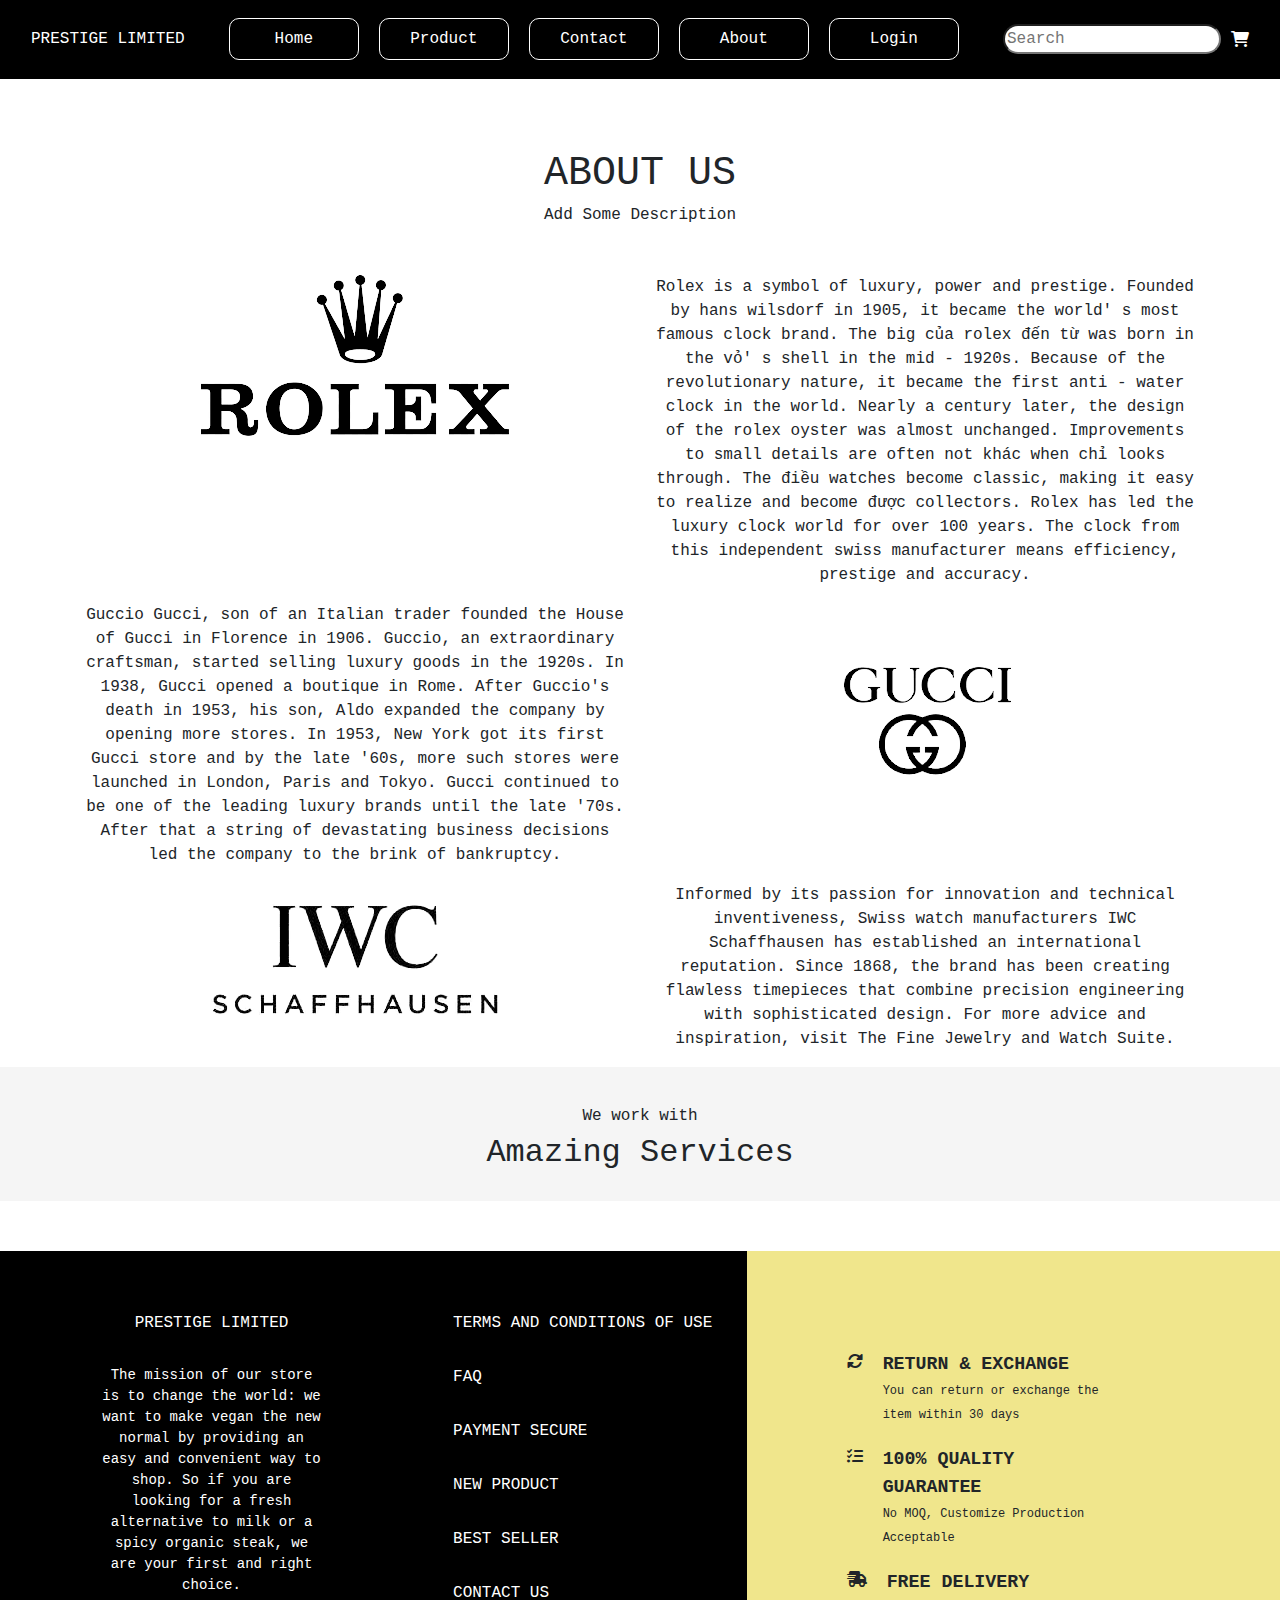
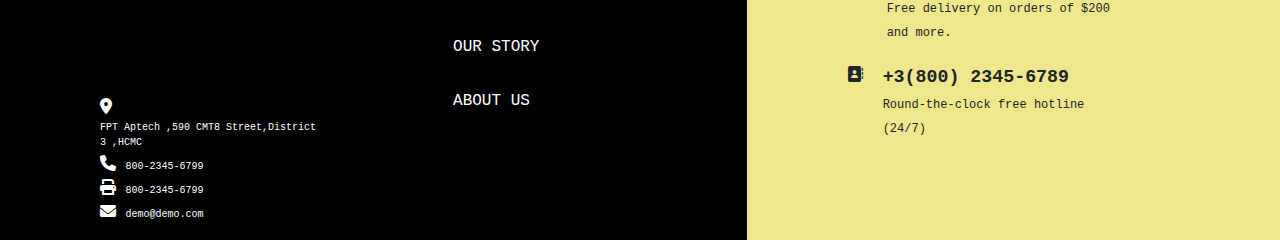
<file: about.html>
<!DOCTYPE html>
<html lang="en">
<head>
    <meta charset="UTF-8">
    <meta http-equiv="X-UA-Compatible" content="IE=edge">
    <meta name="viewport" content="width=device-width, initial-scale=1.0">
    <title>Prestige Limited</title>
    <link rel="stylesheet" href="./style.css">
    <link rel="stylesheet" href="https://cdn.jsdelivr.net/npm/bootstrap@4.0.0/dist/css/bootstrap.min.css" integrity="sha384-Gn5384xqQ1aoWXA+058RXPxPg6fy4IWvTNh0E263XmFcJlSAwiGgFAW/dAiS6JXm" crossorigin="anonymous">
    <script src="https://code.jquery.com/jquery-3.6.0.min.js" integrity="sha256-/xUj+3OJU5yExlq6GSYGSHk7tPXikynS7ogEvDej/m4=" crossorigin="anonymous"></script>
    <script async src="https://www.googletagmanager.com/gtag/js?id=UA-179085454-1"></script>
    <link rel="stylesheet"href="https://unpkg.com/swiper/swiper-bundle.min.css"/>
    <script type="text/javascript" src="./app.js"></script> 
    <link rel="stylesheet" href="https://cdnjs.cloudflare.com/ajax/libs/font-awesome/6.0.0/css/all.min.css" integrity="sha512-9usAa10IRO0HhonpyAIVpjrylPvoDwiPUiKdWk5t3PyolY1cOd4DSE0Ga+ri4AuTroPR5aQvXU9xC6qOPnzFeg==" crossorigin="anonymous" referrerpolicy="no-referrer" />
</head>
<style>
    .about{
        margin-top: 150px;
        text-align: center;
        margin-bottom: 50px;
    }
    .addsome{
        margin-bottom: 50px;
    }
    .amazing1{
        padding-top: 40px;
        padding-bottom: 20px;
        width: 100%;
        background-color: #f5f5f5;
    }
</style>
<body>
    <!--header nav-->
    <nav class="navbar navbar-expand-lg navbar-dark navbar-fixed-top">
        <div class="container-fluid">
          <a href="index.html">
            <!-- <img src="./img/download__3_-removebg-preview.png" alt="slected.png" width="150" height="80"
            class="d-inline-block align-text-top "> -->
            <div class="logo">
                Prestige Limited
            </div>
          </a>
          
          <div class="collapse navbar-collapse "  id="navbarSupportedContent">
            <ul class="navbar-nav">
              <li class="nav-item ">
                <a class="nav-link active " aria-current="page" href="./index.html">Home</a>
              </li>
              <li class="nav-item">
                <a href="./product.html" class="nav-link">Product</a>
                <ul class="dropdown">
                  <li class="parent-padding">
                    <a href="">Women Watches</a>
                    <ul class="parent-items">
                      <li class="child-items"><a href="./ROLEX.html">Rolex</a></li>
                          <li class="child-items"><a href="./GUCCI.html">Gucci</a></li>
                          <li class="child-items"><a href="./IWC.html">IWC</a></li>
                    </ul>
                  </li>
                  
                  <li class="parent-padding">
                    <a href="">Men Watches</a>
                    <ul class="parent-items">
                      <li class="child-items"><a href="./ROLEX.html">Rolex</a></li>
                          <li class="child-items"><a href="./GUCCI.html">Gucci</a></li>
                          <li class="child-items"><a href="./IWC.html">IWC</a></li>
                    </ul>
                  </li>
                </ul>
              </li>
              <li class="nav-item">
                <a class="nav-link" href="./contact.html">Contact</a>
              </li>
              <li class="nav-item">
                <a class="nav-link" href="./about.html">About</a>
              </li>
              <li class="nav-item">
                <a class="nav-link" href="./login.html">Login</a>
              </li>
              
            </ul>
            <div class="nav-item searching-bar ms-auto">
                <input type="text" class="searching-round" placeholder="Search">
            </div>
            <span class="fas fa-shopping-cart my-cart-icon" id="cart-icon" style="color: white"></span>
            <div class="cart">
              <div class="cart-title">Your Cart</div>
              <div class="cart-content">
              </div>
              <div class="total">
                <div class="total-title">Total</div>
                <div class="total-price">$0</div>
              <button type="button" class="btn-buy">Buy Now</button>
              <i class="fa-solid fa-xmark" id="close-cart" ></i>
              </div>
            </div> 
          </div>
        </div>
      </nav>
      <!--about us-->
      <div class="about">
          <h1>ABOUT US</h1>
          <h6 class="addsome">Add Some Description</h6>
          <div class="container">
              <div class="row">
                <div class="col-sm-6">
                    <img src="./img/download__2_-removebg-preview.png" alt="">
                </div>
                <div class="col-sm-6">
                      <p>Rolex is a symbol of luxury, power and prestige. Founded by hans wilsdorf in 1905, it became the world' s most famous clock brand.
                           The big của rolex đến từ was born in the vỏ' s shell in the mid - 1920s. Because of the revolutionary nature, it became the first anti 
                           - water clock in the world. Nearly a century later, the design of the rolex oyster was almost unchanged. Improvements to small details are
                            often not khác when chỉ looks through. The điều watches become classic, making it easy to realize and become được collectors. Rolex has led 
                            the luxury clock world for over 100 years. 
                          The clock from this independent swiss manufacturer means efficiency, prestige and accuracy.</p>
                </div>
              </div>
          </div>
          <div class="container">
            <div class="row">
              
              <div class="col-sm-6">
                    <p>
                        Guccio Gucci, son of an Italian trader founded the House of Gucci in Florence in 1906.
                         Guccio, an extraordinary craftsman, started selling luxury goods in the 1920s. 
                         In 1938, Gucci opened a boutique in Rome. After Guccio's death in 1953, his son,
                          Aldo expanded the company by opening more stores. In 1953, New York got its first Gucci store 
                          and by the late '60s, more such stores were launched in London, Paris and Tokyo. Gucci continued 
                          to be one of the leading luxury brands until the late '70s.
                         After that a string of devastating business decisions led the company to the brink of bankruptcy.</p>
              </div>
              <div class="col-sm-6">
                <img src="./img/download-removebg-preview (1).png" alt="">
            </div>
            </div>
            
        </div>
        <div class="container">
            <div class="row">
              <div class="col-sm-6">
                  <img src="./img/download-removebg-preview.png" alt="">
              </div>
              <div class="col-sm-6">
                    <p>Informed by its passion for innovation and technical inventiveness, Swiss watch 
                        manufacturers IWC Schaffhausen has established an international reputation. 
                        Since 1868, the brand has been creating flawless timepieces that combine precision 
                        engineering with sophisticated design. 
                        For more advice and inspiration, visit The Fine Jewelry and Watch Suite.</p>
              </div>
            </div>
        </div>
        <div class="amazing1"> 
            <h6>We work with</h6>
            <h2>Amazing Services</h2>
        </div>
      </div>
      <!--footer-->
      <div class="footer">
        <div class="container-fluid">
          <div class="row"> 
            <div class="col-7 change-bg">
                <div class="row ">
                    <div class="col-7">
                        <div class="content-container">
                            <div class="logo-container">
                              <div class="logo">Prestige Limited</div>
                              <div class="underlogo-text">
                                The mission of our store is to change the world: we want to make vegan the new normal by providing an easy and convenient way to shop. So if you are looking for a fresh alternative to milk or a spicy organic steak, we are your first and right choice.
                              </div>
                            </div>
                            <div class="footer-contact">
                              <div class="footer-contact-container">
                                <div class="footer-contact-item">
                                  <div class="footer-logo-item">
                                    <i class="fa-solid fa-location-dot"></i>
                                  </div>
                                  <div class="footer-contact-text">FPT Aptech ,590 CMT8 Street,District 3 ,HCMC</div>
                                </div>
                                <div class="footer-contact-item">
                                  <div class="footer-logo-item">
                                    <i class="fa-solid fa-phone"></i>
                                  </div>
                                  <div class="footer-contact-text">800-2345-6799</div>
                                </div>
                                <div class="footer-contact-item">
                                  <div class="footer-logo-item">
                                    <i class="fa-solid fa-print"></i>
                                  </div>
                                  <div class="footer-contact-text">800-2345-6799</div>
                                </div>
                                <div class="footer-contact-item">
                                  <div class="footer-logo-item">
                                    <i class="fa-solid fa-envelope"></i>
                                  </div>
                                  <div class="footer-contact-text">demo@demo.com</div>
                                </div>
                              </div>
                            </div>
                        </div>
                    </div>
                    <div class="col-5">
                      <div class="footer-nav-item">
                        <div class="footer-nav-link">
                          <a href="" class="footer-link">terms and conditions of use</a>
                        </div>
                      </div>
                      <div class="footer-nav-item">
                        <div class="footer-nav-link">
                          <a href="" class="footer-link">faq</a>
                        </div>
                      </div>
                      <div class="footer-nav-item">
                        <div class="footer-nav-link">
                          <a href="" class="footer-link">payment secure</a>
                        </div>
                      </div>
                      <div class="footer-nav-item">
                        <div class="footer-nav-link">
                          <a href="" class="footer-link">new product</a>
                        </div>
                      </div>
                      <div class="footer-nav-item">
                        <div class="footer-nav-link">
                          <a href="" class="footer-link">best seller</a>
                        </div>
                      </div>
                      <div class="footer-nav-item">
                        <div class="footer-nav-link">
                          <a href="" class="footer-link">contact us</a>
                        </div>
                      </div>
                      <div class="footer-nav-item">
                        <div class="footer-nav-link">
                          <a href="" class="footer-link">our story</a>
                        </div>
                      </div>
                      <div class="footer-nav-item">
                        <div class="footer-nav-link">
                          <a href="" class="footer-link">about us</a>
                        </div>
                      </div>
                    </div>
                </div>
            </div>
            <div class="col-5 adjust-policy">
                <div class="policy-container">
                  <div class="policy-item">
                    <div class="icon-policy"><i class="fa-solid fa-rotate"></i></div>
                    <div class="policy-text">
                        <div class="strong-text">
                            return & exchange
                        </div>
                        <span class="span-text">
                          You can return or exchange the item within 30 days
                        </span>
                    </div>
                  </div>
                  <div class="policy-item">
                    <div class="icon-policy"><i class="fa-solid fa-list-check"></i></div>
                    <div class="policy-text">
                        <div class="strong-text">
                          100% QUALITY GUARANTEE
                        </div>
                        <span class="span-text">
                          No MOQ, Customize Production Acceptable
                        </span>
                    </div>
                  </div>
                  <div class="policy-item">
                    <div class="icon-policy"><i class="fa-solid fa-truck-fast"></i></div>
                    <div class="policy-text">
                        <div class="strong-text">
                          FREE DELIVERY
                        </div>
                        <span class="span-text">
                          Free delivery on orders of $200 and more.
                        </span>
                    </div>
                  </div>
                  <div class="policy-item">
                    <div class="icon-policy"><i class="fa-solid fa-address-book"></i></div>
                    <div class="policy-text">
                        <div class="strong-text">
                          +3(800) 2345-6789
                        </div>
                        <span class="span-text">
                          Round-the-clock free hotline (24/7)
                        </span>
                    </div>
                  </div>
    
                </div>
          </div>
        </div>
     </div>
    </div>
    <script src="./addcart.js"></script>
<script>
  var swiper = new Swiper(".mySwiper", {
    spaceBetween: 30,
    centeredSlides: true,
    autoplay: {
      delay: 5500,
      disableOnInteraction: false,
    },
    pagination: {
      el: ".swiper-pagination",
      clickable: true,
    },
    navigation: {
      nextEl: ".swiper-button-next",
      prevEl: ".swiper-button-prev",
    },
  });
</script>
</body>
</html>
</file>
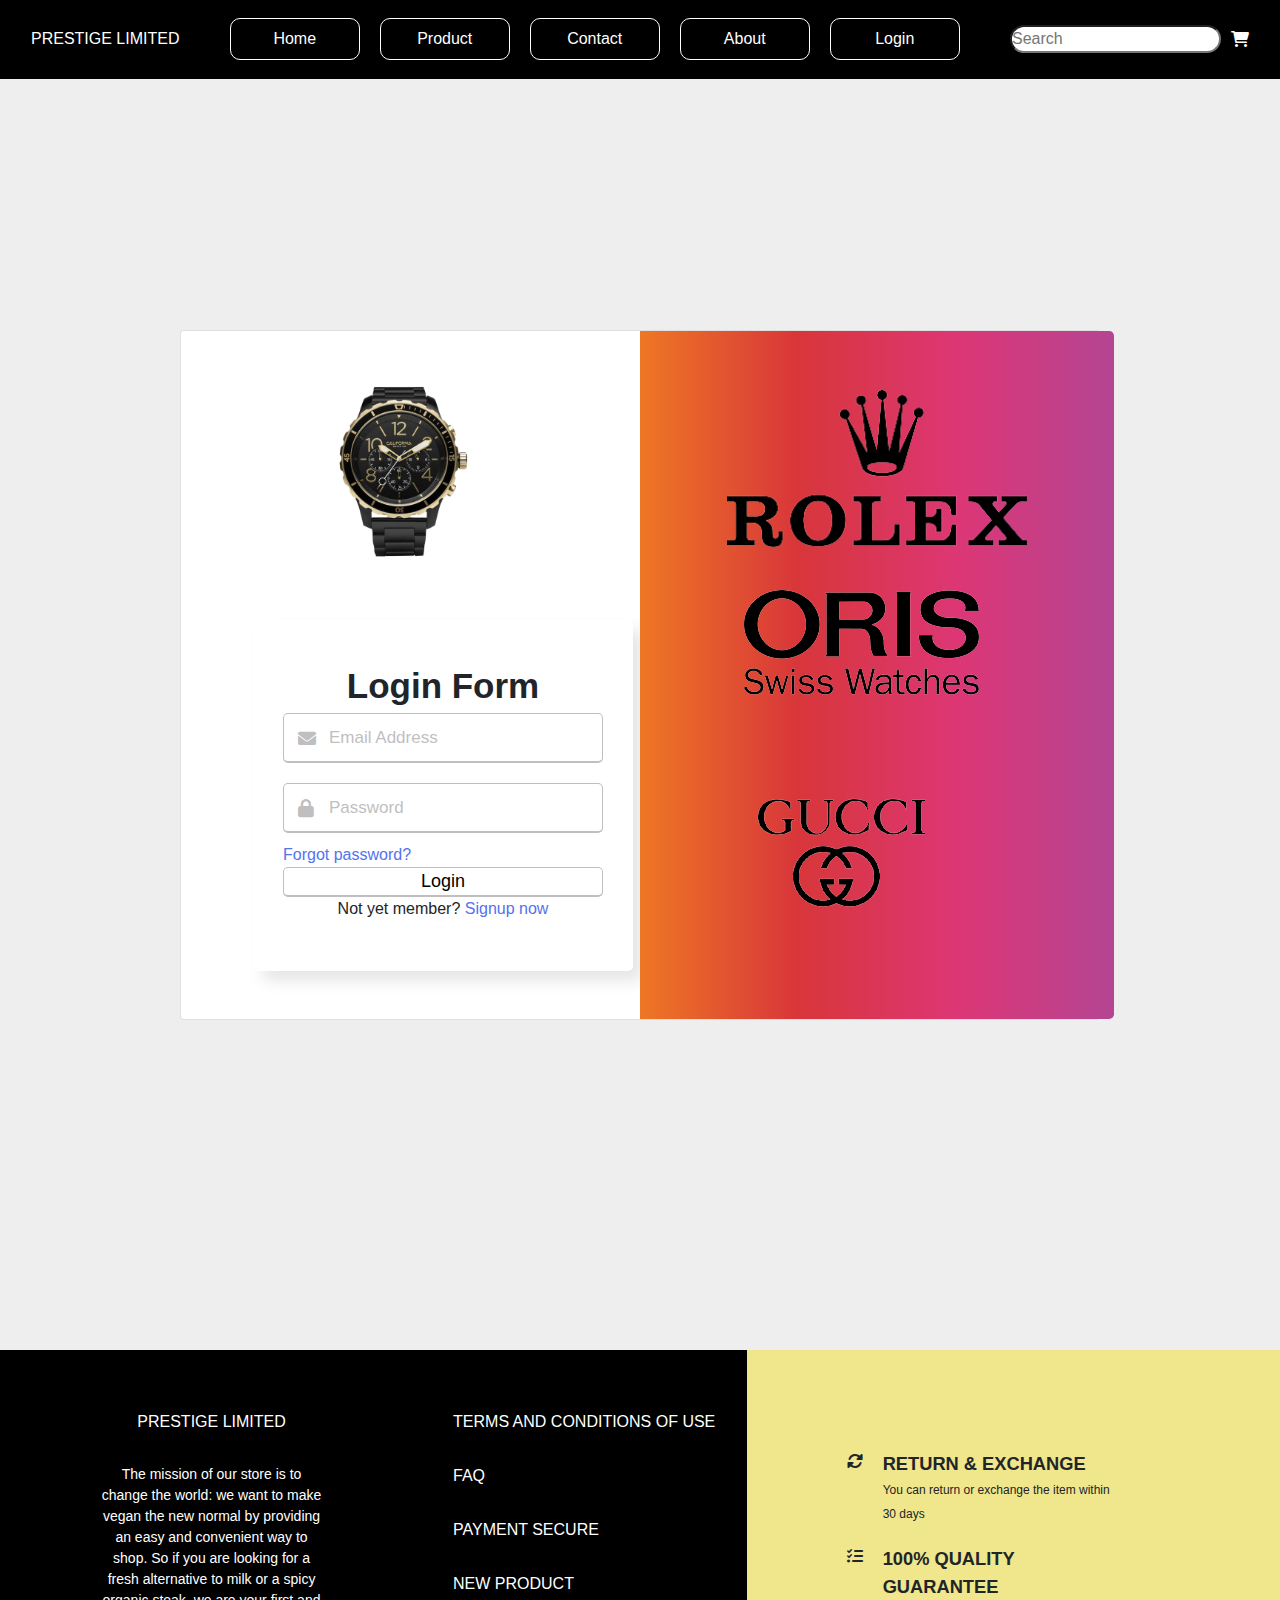
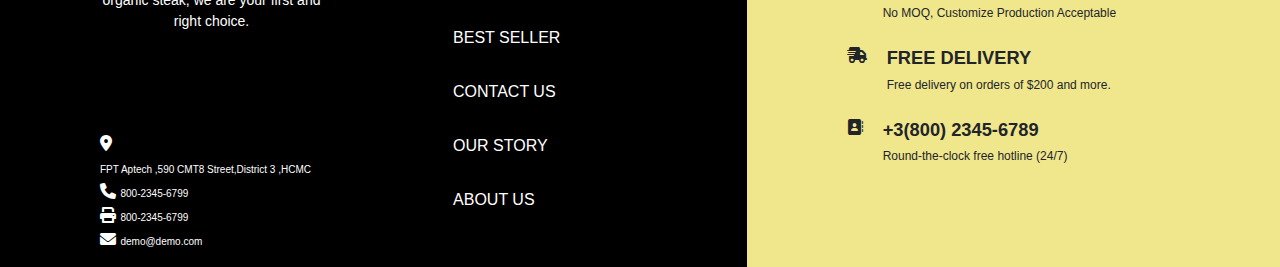
<file: login.html>
<!DOCTYPE html>
<html lang="en">
  <head>
    <meta charset="UTF-8" />
    <meta http-equiv="X-UA-Compatible" content="IE=edge" />
    <meta name="viewport" content="width=device-width, initial-scale=1.0" />
    <title>Prestige Limited</title>
    <link rel="stylesheet" href="./style.css" />
    <link
      rel="stylesheet"
      href="https://cdn.jsdelivr.net/npm/bootstrap@4.0.0/dist/css/bootstrap.min.css"
      integrity="sha384-Gn5384xqQ1aoWXA+058RXPxPg6fy4IWvTNh0E263XmFcJlSAwiGgFAW/dAiS6JXm"
      crossorigin="anonymous"
    />
    <script
      src="https://code.jquery.com/jquery-3.6.0.min.js"
      integrity="sha256-/xUj+3OJU5yExlq6GSYGSHk7tPXikynS7ogEvDej/m4="
      crossorigin="anonymous"
    ></script>
    <script
      async
      src="https://www.googletagmanager.com/gtag/js?id=UA-179085454-1"
    ></script>
    <link
      rel="stylesheet"
      href="https://unpkg.com/swiper/swiper-bundle.min.css"
    />
    <script type="text/javascript" src="./app.js"></script>

    <link
      rel="stylesheet"
      href="https://cdnjs.cloudflare.com/ajax/libs/font-awesome/6.0.0/css/all.min.css"
      integrity="sha512-9usAa10IRO0HhonpyAIVpjrylPvoDwiPUiKdWk5t3PyolY1cOd4DSE0Ga+ri4AuTroPR5aQvXU9xC6qOPnzFeg=="
      crossorigin="anonymous"
      referrerpolicy="no-referrer"
    />
  </head>
  <style>
    .gradient-custom-2 {
  /* fallback for old browsers */
  background: #fccb90;

  /* Chrome 10-25, Safari 5.1-6 */
  background: -webkit-linear-gradient(to right, #ee7724, #d8363a, #dd3675, #b44593);

  /* W3C, IE 10+/ Edge, Firefox 16+, Chrome 26+, Opera 12+, Safari 7+ */
  background: linear-gradient(to right, #ee7724, #d8363a, #dd3675, #b44593);
}

@media (min-width: 768px) {
  .gradient-form {
    height: 150vh !important;
  }
}
@media (min-width: 769px) {
  .gradient-custom-2 {
    border-top-right-radius: .3rem;
    border-bottom-right-radius: .3rem;
  }
}
.login-1{
  height: 30px;
}
.form-label{
  color: blue;
}
.please-1{
  color: red;
}
@import url('https://fonts.googleapis.com/css2?family=Poppins:wght@400;500;600&display=swap');
*{
  margin: 0;
  padding: 0;
  box-sizing: border-box;
  font-family: "Poppins", sans-serif;
}

::selection{
  color: #fff;
  background: #5372F0;
}
.wrapper{
  width: 380px;
  padding: 40px 30px 50px 30px;
  background: #fff;
  border-radius: 5px;
  text-align: center;
  box-shadow: 10px 10px 15px rgba(0,0,0,0.1);
}
.wrapper header{
  font-size: 35px;
  font-weight: 600;
}
.wrapper form{
  margin: 40px 0;
}
form .field{
  width: 100%;
  margin-bottom: 20px;
}
form .field.shake{
  animation: shake 0.3s ease-in-out;
}
@keyframes shake {
  0%, 100%{
    margin-left: 0px;
  }
  20%, 80%{
    margin-left: -12px;
  }
  40%, 60%{
    margin-left: 12px;
  }
}
form .field .input-area{
  height: 50px;
  width: 100%;
  position: relative;
}
form input{
  width: 100%;
  height: 100%;
  outline: none;
  padding: 0 45px;
  font-size: 18px;
  background: none;
  caret-color: #5372F0;
  border-radius: 5px;
  border: 1px solid #bfbfbf;
  border-bottom-width: 2px;
  transition: all 0.2s ease;
}
form .field input:focus,
form .field.valid input{
  border-color: #5372F0;
}
form .field.shake input,
form .field.error input{
  border-color: #dc3545;
}
.field .input-area i{
  position: absolute;
  top: 50%;
  font-size: 18px;
  pointer-events: none;
  transform: translateY(-50%);
}
.input-area .icon{
  left: 15px;
  color: #bfbfbf;
  transition: color 0.2s ease;
}
.input-area .error-icon{
  right: 15px;
  color: #dc3545;
}
form input:focus ~ .icon,
form .field.valid .icon{
  color: #5372F0;
}
form .field.shake input:focus ~ .icon,
form .field.error input:focus ~ .icon{
  color: #bfbfbf;
}
form input::placeholder{
  color: #bfbfbf;
  font-size: 17px;
}
form .field .error-txt{
  color: #dc3545;
  text-align: left;
  margin-top: 5px;
}
form .field .error{
  display: none;
}
form .field.shake .error,
form .field.error .error{
  display: block;
}
form .pass-txt{
  text-align: left;
  margin-top: -10px;
}
.wrapper a{
  color: #5372F0;
  text-decoration: none;
}
.wrapper a:hover{
  text-decoration: underline;
}

  </style>
  <body>
    <nav class="navbar navbar-expand-lg navbar-dark navbar-fixed-top">
      <div class="container-fluid">
        <a href="index.html">
          <!-- <img src="./img/download__3_-removebg-preview.png" alt="slected.png" width="150" height="80"
            class="d-inline-block align-text-top "> -->
          <div class="logo">Prestige Limited</div>
        </a>

        <div class="collapse navbar-collapse" id="navbarSupportedContent">
          <ul class="navbar-nav">
            <li class="nav-item">
              <a class="nav-link active" aria-current="page" href="./index.html">Home</a>
            </li>
            <li class="nav-item">
              <a href="./product.html" class="nav-link">Product</a>
              <ul class="dropdown">
                <li class="parent-padding">
                  <a href="">Women Watches</a>
                  <ul class="parent-items">
                    <li class="child-items"><a href="./ROLEX.html">Rolex</a></li>
                          <li class="child-items"><a href="./GUCCI.html">Gucci</a></li>
                          <li class="child-items"><a href="./IWC.html">IWC</a></li>
                  </ul>
                </li>

                <li class="parent-padding">
                  <a href="">Men Watches</a>
                  <ul class="parent-items">
                    <li class="child-items"><a href="./ROLEX.html">Rolex</a></li>
                    <li class="child-items"><a href="./GUCCI.html">Gucci</a></li>
                    <li class="child-items"><a href="./IWC.html">IWC</a></li>
                  </ul>
                </li>
              </ul>
            </li>
            <li class="nav-item">
              <a class="nav-link" href="./contact.html">Contact</a>
            </li>
            <li class="nav-item">
              <a class="nav-link" href="./about.html">About</a>
            </li>
            <li class="nav-item">
              <a class="nav-link" href="./login.html">Login</a>
            </li>
          </ul>
          <div class="nav-item searching-bar ms-auto">
            <input type="text" class="searching-round" placeholder="Search" />
          </div>
          <span class="fas fa-shopping-cart my-cart-icon" id="cart-icon" style="color: white"></span>
          
          <div class="cart">
            <div class="cart-title">Your Cart</div>
            <div class="cart-content">
            </div>
            <div class="total">
              <div class="total-title">Total</div>
              <div class="total-price">$0</div>
            <button type="button" class="btn-buy">Buy Now</button>
            <i class="fa-solid fa-xmark" id="close-cart" ></i>
            </div>
          </div>
        </div>
      </div>
    </nav>
    <!--login-->
    <section class="h-100 gradient-form" style="background-color: #eee;">
      <div class="container py-5 h-100">
        <div class="row d-flex justify-content-center align-items-center h-100">
          <div class="col-xl-10">
            <div class="card rounded-3 text-black">
              <div class="row g-0">
                <div class="col-lg-6">
                  <div class="card-body p-md-5 mx-md-4">
    
                    <div class="text-center">
                      <img src="img/california-watch.png" style="width: 185px;" alt="logo">
                      <h4 class="mt-1 mb-5 pb-1"></h4>
                    </div>
    
                    <form>
                      <div class="wrapper">
                        <header>Login Form</header>
                        <form action="#">
                          <div class="field email">
                            <div class="input-area">
                              <input type="text" placeholder="Email Address">
                              <i class="icon fas fa-envelope"></i>
                              <i class="error error-icon fas fa-exclamation-circle"></i>
                            </div>
                            <div class="error error-txt">Email can't be blank</div>
                          </div>
                          <div class="field password">
                            <div class="input-area">
                              <input type="password" placeholder="Password">
                              <i class="icon fas fa-lock"></i>
                              <i class="error error-icon fas fa-exclamation-circle"></i>
                            </div>
                            <div class="error error-txt">Password can't be blank</div>
                          </div>
                          <div class="pass-txt"><a href="#">Forgot password?</a></div>
                          <input type="submit" value="Login">
                        </form>
                        <div class="sign-txt">Not yet member? <a href="#">Signup now</a></div>
                      </div>
                    
    
                    </form>
    
                  </div>
                </div>
                <div class="col-lg-6 d-flex align-items-center gradient-custom-2">
                  <div class="text-white px-3 py-4 p-md-5 mx-md-4">
                    <p class="small mb-0">
                      <img src="img/download__2_-removebg-preview.png" alt="">
                    </p>
                    <p class="small mb-0">
                      <img src="img/download__1_-removebg-preview.png" alt="">
                    </p>
                    <p class="small mb-0"><img src="img/download-removebg-preview (1).png" alt=""></p>
                  </div>
                </div>
              </div>
            </div>
          </div>
        </div>
      </div>
    </section>
    <!--footer-->
    <div class="footer">
      <div class="container-fluid">
        <div class="row"> 
          <div class="col-7 change-bg">
              <div class="row ">
                  <div class="col-7">
                      <div class="content-container">
                          <div class="logo-container">
                            <div class="logo">Prestige Limited</div>
                            <div class="underlogo-text">
                              The mission of our store is to change the world: we want to make vegan the new normal by providing an easy and convenient way to shop. So if you are looking for a fresh alternative to milk or a spicy organic steak, we are your first and right choice.
                            </div>
                          </div>
                          <div class="footer-contact">
                            <div class="footer-contact-container">
                              <div class="footer-contact-item">
                                <div class="footer-logo-item">
                                  <i class="fa-solid fa-location-dot"></i>
                                </div>
                                <div class="footer-contact-text">FPT Aptech ,590 CMT8 Street,District 3 ,HCMC</div>
                              </div>
                              <div class="footer-contact-item">
                                <div class="footer-logo-item">
                                  <i class="fa-solid fa-phone"></i>
                                </div>
                                <div class="footer-contact-text">800-2345-6799</div>
                              </div>
                              <div class="footer-contact-item">
                                <div class="footer-logo-item">
                                  <i class="fa-solid fa-print"></i>
                                </div>
                                <div class="footer-contact-text">800-2345-6799</div>
                              </div>
                              <div class="footer-contact-item">
                                <div class="footer-logo-item">
                                  <i class="fa-solid fa-envelope"></i>
                                </div>
                                <div class="footer-contact-text">demo@demo.com</div>
                              </div>
                            </div>
                          </div>
                      </div>
                  </div>
                  <div class="col-5">
                    <div class="footer-nav-item">
                      <div class="footer-nav-link">
                        <a href="" class="footer-link">terms and conditions of use</a>
                      </div>
                    </div>
                    <div class="footer-nav-item">
                      <div class="footer-nav-link">
                        <a href="" class="footer-link">faq</a>
                      </div>
                    </div>
                    <div class="footer-nav-item">
                      <div class="footer-nav-link">
                        <a href="" class="footer-link">payment secure</a>
                      </div>
                    </div>
                    <div class="footer-nav-item">
                      <div class="footer-nav-link">
                        <a href="" class="footer-link">new product</a>
                      </div>
                    </div>
                    <div class="footer-nav-item">
                      <div class="footer-nav-link">
                        <a href="" class="footer-link">best seller</a>
                      </div>
                    </div>
                    <div class="footer-nav-item">
                      <div class="footer-nav-link">
                        <a href="" class="footer-link">contact us</a>
                      </div>
                    </div>
                    <div class="footer-nav-item">
                      <div class="footer-nav-link">
                        <a href="" class="footer-link">our story</a>
                      </div>
                    </div>
                    <div class="footer-nav-item">
                      <div class="footer-nav-link">
                        <a href="" class="footer-link">about us</a>
                      </div>
                    </div>
                  </div>
              </div>
          </div>
          <div class="col-5 adjust-policy">
              <div class="policy-container">
                <div class="policy-item">
                  <div class="icon-policy"><i class="fa-solid fa-rotate"></i></div>
                  <div class="policy-text">
                      <div class="strong-text">
                          return & exchange
                      </div>
                      <span class="span-text">
                        You can return or exchange the item within 30 days
                      </span>
                  </div>
                </div>
                <div class="policy-item">
                  <div class="icon-policy"><i class="fa-solid fa-list-check"></i></div>
                  <div class="policy-text">
                      <div class="strong-text">
                        100% QUALITY GUARANTEE
                      </div>
                      <span class="span-text">
                        No MOQ, Customize Production Acceptable
                      </span>
                  </div>
                </div>
                <div class="policy-item">
                  <div class="icon-policy"><i class="fa-solid fa-truck-fast"></i></div>
                  <div class="policy-text">
                      <div class="strong-text">
                        FREE DELIVERY
                      </div>
                      <span class="span-text">
                        Free delivery on orders of $200 and more.
                      </span>
                  </div>
                </div>
                <div class="policy-item">
                  <div class="icon-policy"><i class="fa-solid fa-address-book"></i></div>
                  <div class="policy-text">
                      <div class="strong-text">
                        +3(800) 2345-6789
                      </div>
                      <span class="span-text">
                        Round-the-clock free hotline (24/7)
                      </span>
                  </div>
                </div>
  
              </div>
        </div>
      </div>
   </div>
  </div>
  <script>
    const form = document.querySelector("form");
eField = form.querySelector(".email"),
eInput = eField.querySelector("input"),
pField = form.querySelector(".password"),
pInput = pField.querySelector("input");
form.onsubmit = (e)=>{
  e.preventDefault(); //preventing from form submitting
  //if email and password is blank then add shake class in it else call specified function
  (eInput.value == "") ? eField.classList.add("shake", "error") : checkEmail();
  (pInput.value == "") ? pField.classList.add("shake", "error") : checkPass();
  setTimeout(()=>{ //remove shake class after 500ms
    eField.classList.remove("shake");
    pField.classList.remove("shake");
  }, 500);
  eInput.onkeyup = ()=>{checkEmail();} //calling checkEmail function on email input keyup
  pInput.onkeyup = ()=>{checkPass();} //calling checkPassword function on pass input keyup
  function checkEmail(){ //checkEmail function
    let pattern = /^[^ ]+@[^ ]+\.[a-z]{2,3}$/; //pattern for validate email
    if(!eInput.value.match(pattern)){ //if pattern not matched then add error and remove valid class
      eField.classList.add("error");
      eField.classList.remove("valid");
      let errorTxt = eField.querySelector(".error-txt");
      //if email value is not empty then show please enter valid email else show Email can't be blank
      (eInput.value != "") ? errorTxt.innerText = "Enter a valid email address" : errorTxt.innerText = "Email can't be blank";
    }else{ //if pattern matched then remove error and add valid class
      eField.classList.remove("error");
      eField.classList.add("valid");
    }
  }
  function checkPass(){ //checkPass function
    if(pInput.value == ""){ //if pass is empty then add error and remove valid class
      pField.classList.add("error");
      pField.classList.remove("valid");
    }else{ //if pass is empty then remove error and add valid class
      pField.classList.remove("error");
      pField.classList.add("valid");
    }
  }
  //if eField and pField doesn't contains error class that mean user filled details properly
  if(!eField.classList.contains("error") && !pField.classList.contains("error")){
    window.location.href = form.getAttribute("action"); //redirecting user to the specified url which is inside action attribute of form tag
  }
}
  </script>
  <script src="./addcart.js"></script>
  <script>
    var swiper = new Swiper(".mySwiper", {
      spaceBetween: 30,
      centeredSlides: true,
      autoplay: {
        delay: 5500,
        disableOnInteraction: false,
      },
      pagination: {
        el: ".swiper-pagination",
        clickable: true,
      },
      navigation: {
        nextEl: ".swiper-button-next",
        prevEl: ".swiper-button-prev",
      },
    });
  </script>
  </body>
</html>
</file>
<file: style.css>
body, html { overflow-x:hidden; }
@import url('https://fonts.googleapis.com/css2?family=Poppins:wght@400;500;600&display=swap');
*{
    font-family: 'Courier Prime', monospace;
}
.home{
    padding-bottom: 100px;
    padding-top: 100px;
}
.navbar{
    
    background-color: black;
    border-bottom: 1px solid black;
    position: fixed !important;
    top: 0;
    width: 100%;
    z-index: 999;

    
}
.adjust-policy{
    padding-left: 0 !important;
    padding-right: 0 !important;
}
.change-bg{
    background-color: black;
    padding-left: 0 !important;
    padding-right: 0 !important;
}
.policy-item{
    display: flex;
    padding-bottom: 20px;
    margin-left: 100px;
    
}
.policy-item:nth-child(1){
    padding-top: 20px;
}
.policy-text{
    width: 55%;
}
.policy-container{
   background-color: khaki;
   padding:80px 0;
}
.icon-policy{
    padding-right: 20px;
}
.strong-text{
    text-transform: uppercase;
    font-weight: 900;

    font-size: 1.14286rem;
}
.span-text{
    font-size: 12px;
    text-align:initial;
}
.logo{
    text-transform: uppercase;
    color: white;
}
.navbar-nav ul{
    position: absolute;
    display: none;

}
.logo-container{
   text-align: center;
   padding-top: 60px;
   
}
.underlogo-text{
    color: white !important;
    font-size: 14px;
    padding-top: 30px;
}
.footer-logo-item{
    color: white !important;
    display: inline-block;
    
}
.footer-link{
    color: white;
    text-transform: uppercase;
    transition: .5s;
}
.footer-link:hover{
    text-decoration: none;
    color: lightsalmon;
}
.footer-nav-link{
    text-align: initial;
}
.footer-nav-item{
    padding-bottom: 30px;
}
.footer-nav-item:nth-child(1){
    padding-top: 60px;
}
.footer-contact-container{
    margin-top: 100px;
}
.footer-contact-text{
    display: inline-block;
    font-size: 10px;
    color: white;
    
}
.navbar-nav li {
    position: relative;
    line-height: 1.5rem;
    float: left;
    padding: 10px;
    display: block;
    text-decoration: none;
    width: 150px;
    
}.content-container{
    padding:0 100px;
}
.ms-auto{
    margin-left: auto !important;
}
.searching-bar{
    margin-top: auto;
    margin-bottom: auto;
    padding-right: 10px;
}
.searching-round{
    border-radius: 15px;
    
}
.navbar-nav{
    margin-left: auto !important;
}
.home-bg{
    background-color:hsl(31, 100%, 70%) ;
    text-align: center;
}
.price-home{
    color: hsl(31, 100%, 70%);
    font-size: 14px;

}
.home-text{
    font-weight: 500;
    font-size: 40px;
}
.align-vertical{
    margin-top: auto;
    margin-bottom: auto;
}
.span-home{
    padding-top: 10px;
}
.price-home{
    padding-top: 10px;
    padding-bottom: 10px;
}
.feature-card{
    position: relative;
    text-align: center;
    padding-top: 2rem;
    border: 2px solid rgb(216,216,216);
    transition: .5s;
    overflow-y: hidden;
  transition: .3s;
}
.feature-tag{
    position: absolute;
    background-color: hsl(31, 100%, 70%);
    padding: 0.5rem 1rem;
    color: #fff;
    transform: rotate(-90deg);
    left: -1rem;
    top: 3rem;
}
.feature-img{
    height: 214px;
}
img{
    max-width: 100%;
    height: auto;
}
.feature-text::before{
    content: '';
    position: absolute;
    top: -1rem;
    left: 0;
    right: 0;
    margin: 0 auto;
    width: 67px;
    height: 1px;
    background-color:hsl(31, 100%, 70%);
}
.customer-saying::before{
    content: '';
    position: absolute;
    top: -1rem;
    left: 0;
    right: 0;
    margin: 0 auto;
    width: 67px;
    height: 1px;
    background-color:hsl(31, 100%, 70%);
}
.feature-text{
    position: relative;
  font-size: 36px;
  margin-bottom: 1rem;
  text-transform: uppercase;
  letter-spacing: 2px;
  text-align: center;
  
}
.btn.btn-feature{
    background-color: black;
    color: white;
    transform: translateY(1rem);
    opacity: 0;
    transition: 1s;
    padding: 1.25rem 2rem;
    
}
.feature-card:hover {
    box-shadow: 0 12px 32px hsla(0, 0%, 20%, .1);
  padding: 2rem 0 3rem 0;
}
.feature-card:hover .btn.btn-feature {
    transform: translateY(0);
    opacity: 1;
  }
.popular-container{
    padding-top: 60px;
    /* background-color:#242f47; */
}
.popular-text{
    font-size: 36px;
    line-height: 38px;
    margin-bottom: 30px;
    padding: 0;
    letter-spacing: 4px;
    position: relative;
    text-transform: uppercase;
    text-align: center;
    
}
.popular-text::before{
    content: '';
    position: absolute;
    top: -1rem;
    left: 0;
    right: 0;
    margin: 0 auto;
    width: 67px;
    height: 1px;
    background-color:hsl(31, 100%, 70%);
}
.popular-items{
    
    display: inline-block;
    max-width: calc((100% - 40px) / 5);
    height: auto;
}

.popular-items a img{
    transition: transform .5s ease;
}
.popular-items:hover a img{
    transform: scale(1.3);
}
.popular-brand{
    margin-inline-start: 0px !important;
    margin-block-start: 0 !important;
    padding-inline-start: 20px !important;
}
.subcribe-bg{
    background-color: hsl(31, 100%, 70%);
}
.subcribe-input{
    border: none;
    outline: none;
    background-color: hsl(0, 0%, 94%);
    padding: 1.25rem 1rem;
    color: hsl(0, 0%, 15%);
    
}
.subcribe-button{
    display: inline-block;
    background-color: black;
    color: white;
    padding: 1.25rem 2rem;
    text-transform: uppercase;
    transition: .5s;
    border: 0;
}
.subcribe-button:hover{
    background-color: white;
    color: black;
}
.form-align{
    padding: 6rem 0 6rem;
    text-align: center;
    

}
.subcribe-form{
    
}
.subcribe-text{
    font-size: 35px;
    font-weight: 300;
}
.customer-saying{
    
    font-size: 2.48832rem !important;
    line-height: 1.25 !important;
    position: relative;
}
.swiper-container{
        background: #eee;
        font-family: Helvetica Neue, Helvetica, Arial, sans-serif;
        font-size: 14px;
        color: #000;
        margin: 0;
        padding: 0;
        width: 100%;
}
.swiper {
    width: 100%;
    height: 100%;
  }

.swiper-slide {
    text-align: center;
    font-size: 18px;
    background: #fff;

  
    
    padding: 0 100px;
    
  }

.swiper-slide img {
    display: block;
    width: 100%;
    height: 100%;
    object-fit: cover;
    
  }
  
  .align-feedback{
      margin-top: auto;
      margin-bottom: auto;
      text-transform: uppercase;
  }
  .align-img{
      margin-left: auto;
      margin-right: auto;
      padding: 0 !important;
  }
  .feedback-text{
      
      font-size: 12px;
      padding: 2rem 1rem ;
      text-align: justify;
      margin-bottom: 5rem;
  }
  .swiper-pagination-bullet-active {
    background-color: hsl(31, 100%, 70%) !important;
  }
  

  
  .child-items{
      
    background-color:hsl(31, 100%, 70%);
    border: 1px solid grey;
    cursor: pointer;
  }
  .parent-padding{
    border: 1px solid grey;
  }
  .parent-padding:nth-child(1){
      border-bottom: 0;
  }
  .parentitems{
    background-color:hsl(31, 100%, 70%);
    
  }
  .child-items:nth-child(2){
      border-bottom: none !important;

  }
  .child-items:nth-child(1){
    border-bottom: none !important;

}
  ul{
      padding-inline-start: 0px !important;
  }
  .navbar-nav ul ul {
      left: 150px;
      top: 0px;
  }
  li.nav-item{
      text-align: center;
  }
  .parent-padding{
    background-color:hsl(31, 100%, 70%);
    
  }
  .parent-padding a{
      color: white;
  }
  .customer-respone{
      padding-top: 50px;
  }
  .nav-link{
      background-color: black;
      color: white !important;
      border-radius: 10px;
      border: 1px solid white;
      transition: .5s;
  }
  .nav-link:hover{
    background-color: coral;
    color: black;
  }
  

  .cart{
      position:fixed;
      top: 0;
      right: -100%;
      width: 360px;
      min-height: 100vh;
      padding: 20px;
      background: white;
      box-shadow: -2px 0 4px hsl(0 4% 15% / 10%)  ;
      transition: .5s;
      z-index: 9999;
  }
  .cart.active{
    
    right: 0;
    
  }
  .cart-title{
      color: black;
      text-align: center;
      font-size: 1.5rem;
      font-weight: 600;
      margin-top: 2rem;
  }
  .cart-box{
      display: grid;
      grid-template-columns: 32% 50% 18%;
      align-items: center;
      gap: 1rem;
      margin-top: 1rem;
  }
  .cart-img{
      width: 100px;
      height: 100px;
      object-fit: contain;
      padding: 10px;
  }
  .detail-box{
      display: grid;
      row-gap: 0.5rem;
  }
  .cart-product-title{
    font-size: 1rem;
    
    color: black;
  }
  .cart-price{
      font-weight: 500;
      color: black;
  }
  .cart-quantity{
      border: 1px solid black;
      outline-color: hsl(0, 0%, 15%);
      width: 2.4rem;
      text-align: center;
      font-size: 1rem;

  }
  .cart-remove{
      font-size: 24px;
      color: black;
      
  }
  .total{
      display: flex;
      justify-content: flex-end;
      margin-top: 1.5rem;
      border-top: 1px solid black;
      color: black;
  }
  .total-title{
      font-size: 1rem;
      font-weight: 600;
  }
  .total-price{
      margin-left: 0.5rem;
  }
  .btn-buy{
      display: flex;
      margin: 1.5rem auto 0 auto;
      padding: 12px 20px;
      border: none;
      background: red;
      color: white;
      font-size: 1.5rem;
      font-weight: 500;
      cursor: pointer;
  }
  #close-cart{
      position: absolute;
      top: 1rem;
      right: 0.8rem;
      font-size: 2rem;
      color: black;
      cursor: pointer;
  }
  .carts{
    right: -100% ;
  }
</file>
